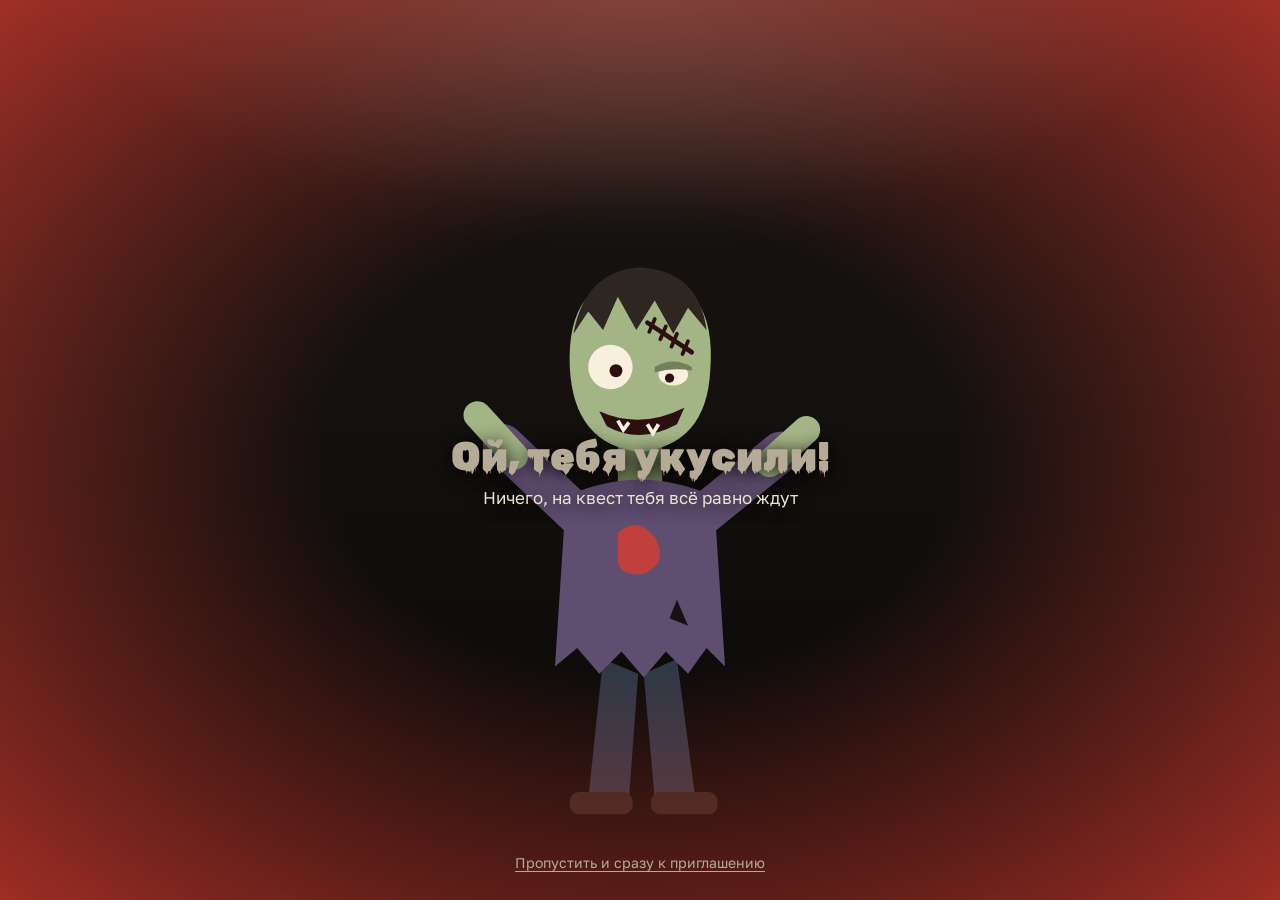
<file: index.html>
<!doctype html>
<html lang="ru">
<head>
<meta charset="utf-8">
<meta name="viewport" content="width=device-width, initial-scale=1, viewport-fit=cover">
<meta name="description" content="Жду тебя на квесте 7 ноября в 19:20">
<meta property="og:title" content="Ходячие мертвецы">
<meta property="og:description" content="Жду тебя на квесте 7 ноября в 19:20. Сначала разберись с зомби">
<meta property="og:type" content="website">
<style>*,*::before,*::after{box-sizing:border-box}body{margin:0}img{max-width:100%}[hidden]{display:none!important}</style>
<title>Ходячие мертвецы, 7 ноября</title>
<meta name="claude:viewport-fit-sides" content="cover">
<link rel="preconnect" href="https://fonts.googleapis.com">
<link rel="preconnect" href="https://fonts.gstatic.com" crossorigin>
<link rel="stylesheet" href="https://fonts.googleapis.com/css2?family=Golos+Text:wght@400;500;700&family=PT+Mono&family=Rubik+Wet+Paint&display=swap">
</head><body>
<style>
/* Layout: one-screen "КПП" scene with a zombie to fight, then a single-column invitation styled like a quest pass with caution tape. Deliberately dark-only. */
:root{
  --night:#14110f;
  --night-2:#1f1a16;
  --bone:#ece4d2;
  --bone-dim:#b5ab97;
  --blood:#cf3a2f;
  --tape:#e6b422;
  --tape-ink:#1a1408;
  --skin:#9bab7f;
  --skin-dark:#6c7b56;
  --shirt:#5b4a6b;
  --pants:#2f3542;
  --hair:#2b241f;
  --mouth:#2a0f0f;
  --line:rgba(236,228,210,.14);
  --f-display:"Rubik Wet Paint","Impact","Arial Black",sans-serif;
  --f-body:"Golos Text",system-ui,-apple-system,"Segoe UI",sans-serif;
  --f-mono:"PT Mono",ui-monospace,"Courier New",monospace;
  color-scheme:dark;
}
html,body{height:100%}
body{background:var(--night);color:var(--bone);font-family:var(--f-body);font-size:17px;line-height:1.55;-webkit-tap-highlight-color:transparent}
body.locked{overflow:hidden}
button{font:inherit;color:inherit}
:focus-visible{outline:2px solid var(--tape);outline-offset:3px}

/* ---------- Сцена с зомби ---------- */
.stage{
  position:fixed;inset:0;z-index:5;
  display:grid;grid-template-rows:auto 1fr auto;
  padding-top:calc(env(safe-area-inset-top,0px) + 20px);
  padding-bottom:calc(env(safe-area-inset-bottom,0px) + 16px);
  padding-left:max(16px,env(safe-area-inset-left,0px));
  padding-right:max(16px,env(safe-area-inset-right,0px));
  background:
    radial-gradient(ellipse 70% 45% at 50% -8%,rgba(236,228,210,.20),transparent 70%),
    linear-gradient(to bottom,transparent 40%,rgba(8,7,6,.85)),
    var(--night);
  overflow:hidden;text-align:center;
}
.stage::before{ /* мигающая лампа */
  content:"";position:absolute;inset:0;pointer-events:none;
  background:radial-gradient(ellipse 60% 40% at 50% 0,rgba(236,228,210,.12),transparent 70%);
  animation:flicker 4.5s steps(1) infinite;
}
.stage::after{ /* укус */
  content:"";position:absolute;inset:0;pointer-events:none;opacity:0;
  background:radial-gradient(ellipse at center,transparent 35%,rgba(207,58,47,.75));
  transition:opacity .4s;
}
.stage.bitten::after{opacity:1}
@keyframes flicker{0%,100%{opacity:1}47%{opacity:.2}48%{opacity:1}50%{opacity:.3}51%{opacity:1}83%{opacity:.5}84%{opacity:1}}

.stage-head{position:relative;z-index:2;display:grid;gap:6px;justify-items:center}
.tag{font-family:var(--f-mono);font-size:12px;letter-spacing:.14em;text-transform:uppercase;color:var(--bone-dim)}
.stage h2{margin:0;font-family:var(--f-display);font-weight:400;font-size:clamp(30px,8vw,46px);line-height:1.05;color:var(--bone);text-wrap:balance}
.stage p{margin:0;color:var(--bone-dim);max-width:30ch}
.hp{display:flex;gap:6px;margin-top:8px}
.hp span{width:22px;height:8px;border-radius:2px;background:var(--blood);transition:background .2s,transform .2s}
.hp span.gone{background:var(--line);transform:scaleY(.6)}

.arena{position:relative;min-height:0}
.walker{
  position:absolute;left:50%;bottom:2%;
  width:min(56vw,280px,40vh);
  transform-origin:50% 100%;
  transform:translateX(-50%) scale(.68);
  filter:brightness(.65);
}
.walker.go{animation:approach 14s linear forwards}
@keyframes approach{
  from{transform:translateX(-50%) scale(.68);filter:brightness(.65)}
  to{transform:translateX(-50%) scale(1.32);filter:brightness(1.05)}
}
.zombie{display:block;width:100%;padding:0;border:0;background:none;cursor:crosshair;touch-action:manipulation}
.zombie svg{display:block;width:100%;height:auto;overflow:visible}
.zb{transform-origin:50% 100%;animation:sway .9s ease-in-out infinite alternate}
@keyframes sway{from{transform:rotate(-4deg)}to{transform:rotate(4deg)}}
.zombie.hit .zb{animation:hit .28s ease-out, sway .9s ease-in-out .28s infinite alternate}
@keyframes hit{0%{transform:translate(0,0) rotate(0)}30%{transform:translate(-8px,6px) rotate(-9deg)}60%{transform:translate(6px,2px) rotate(6deg)}100%{transform:none}}
.zombie.hit .flash{animation:flash .28s ease-out}
.flash{opacity:0}
@keyframes flash{0%{opacity:.75}100%{opacity:0}}
.zombie.down .zb{animation:fall .9s cubic-bezier(.5,0,.8,.4) forwards}
@keyframes fall{to{transform:translateY(12%) rotate(84deg);opacity:.85}}
.zombie.down{cursor:default}

.pow{
  position:fixed;z-index:6;pointer-events:none;
  font-family:var(--f-display);font-size:34px;color:var(--tape);
  text-shadow:2px 2px 0 var(--tape-ink);
  transform:translate(-50%,-50%);
  animation:pow .6s ease-out forwards;
}
@keyframes pow{0%{transform:translate(-50%,-50%) scale(.4) rotate(-12deg);opacity:1}40%{transform:translate(-50%,-80%) scale(1.15) rotate(6deg)}100%{transform:translate(-50%,-140%) scale(1);opacity:0}}

.verdict{
  position:absolute;left:50%;top:44%;z-index:4;width:min(90%,420px);
  transform:translate(-50%,-50%);
  margin:0;font-family:var(--f-display);font-size:clamp(28px,7vw,40px);line-height:1.1;color:var(--bone);
  text-shadow:0 2px 18px #000;text-wrap:balance;
}
.verdict small{display:block;margin-top:10px;font-family:var(--f-body);font-size:17px;color:var(--bone)}

.skip{position:relative;z-index:2;justify-self:center;border:0;background:none;color:var(--bone-dim);font-size:14px;text-decoration:underline;text-underline-offset:3px;padding:10px;cursor:pointer}

/* ---------- Приглашение ---------- */
.invite{
  max-width:640px;margin:0 auto;
  padding-block:calc(env(safe-area-inset-top,0px) + 40px) calc(env(safe-area-inset-bottom,0px) + 56px);
  padding-left:max(16px,env(safe-area-inset-left,0px));
  padding-right:max(16px,env(safe-area-inset-right,0px));
  display:grid;gap:40px;
}
.invite.show{animation:rise .7s ease-out}
@keyframes rise{from{opacity:0;transform:translateY(16px)}to{opacity:1;transform:none}}

.col-left,.col-right{display:grid;gap:40px;min-width:0}
.hero{display:grid;gap:12px}
.hero h1:focus{outline:none}
.hero h1{margin:0;font-family:var(--f-display);font-weight:400;font-size:clamp(48px,14vw,84px);line-height:.95;color:var(--blood);text-wrap:balance}
.hero .lead{margin:0;font-size:21px;font-weight:500}

.pass{
  position:relative;
  display:grid;grid-template-columns:1fr 1fr;gap:0;
  background:var(--night-2);border:1px solid var(--line);border-radius:6px;
}
.pass > div{padding:20px;display:grid;gap:4px;align-content:start;min-width:0}
.pass > div + div{border-left:2px dashed var(--line)}
.pass .big{font-size:26px;font-weight:700;line-height:1.2;font-variant-numeric:tabular-nums}
.pass .sub{color:var(--bone-dim);font-size:15px}
.countdown{display:grid;gap:8px;margin-top:14px}
.cd-label{font-family:var(--f-mono);font-size:12px;letter-spacing:.14em;text-transform:uppercase;color:var(--blood)}
.cd-row{display:flex;flex-wrap:wrap;gap:8px}
.cd-row span{display:grid;justify-items:center;min-width:58px;padding:8px 6px 6px;border:1px solid var(--line);border-radius:4px;background:var(--night);font-family:var(--f-mono);font-size:11px;letter-spacing:.08em;text-transform:uppercase;color:var(--bone-dim)}
.cd-row b{font-family:var(--f-body);font-size:26px;font-weight:700;line-height:1.1;color:var(--bone);font-variant-numeric:tabular-nums;letter-spacing:0}
.cd-done{font-weight:700;font-size:20px;color:var(--tape)}
.pass .actions{display:flex;flex-wrap:wrap;gap:8px;margin-top:10px}
.btn{
  display:inline-flex;align-items:center;gap:6px;
  padding:9px 14px;border-radius:4px;border:1px solid var(--line);
  background:transparent;color:var(--bone);font-size:14px;text-decoration:none;cursor:pointer;
}
.btn:hover{border-color:var(--bone-dim)}
.pass > .pass-foot{grid-column:1 / -1;border-left:0;border-top:2px dashed var(--line);padding:12px 20px;font-family:var(--f-mono);font-size:12px;letter-spacing:.12em;text-transform:uppercase;color:var(--bone-dim);display:flex;justify-content:space-between;gap:12px;flex-wrap:wrap}
@media (max-width:520px){
  .pass{grid-template-columns:1fr}
  .pass > div + div{border-left:0;border-top:2px dashed var(--line)}
}

.tape{
  margin:0 -8px;padding:8px 16px;
  background:repeating-linear-gradient(-45deg,var(--tape) 0 22px,var(--tape-ink) 22px 30px);
  transform:rotate(-1.4deg);
}
.tape-red{background:repeating-linear-gradient(45deg,var(--blood) 0 22px,var(--bone) 22px 30px);transform:rotate(1.2deg)}
.tape-red span{background:var(--blood)!important;color:var(--bone)!important}
.tape span{display:inline-block;background:var(--tape);color:var(--tape-ink);padding:2px 10px;font-family:var(--f-mono);font-weight:700;font-size:15px;letter-spacing:.16em;text-transform:uppercase}

section{display:grid;gap:18px}
section h3{margin:0;font-size:22px;line-height:1.25;text-wrap:balance}
ul.list{margin:0;padding:0;list-style:none;display:grid;gap:12px}
ul.list li{position:relative;padding-left:22px;max-width:62ch}
ul.list li::before{content:"";position:absolute;left:0;top:.68em;width:10px;height:2px;background:var(--blood)}

.contact{display:grid;gap:6px;padding:16px 18px;border-left:3px solid var(--blood);background:var(--night-2)}
.contact b{font-family:var(--f-mono);font-size:12px;font-weight:400;letter-spacing:.14em;text-transform:uppercase;color:var(--blood)}
.contact p{margin:0}

.stop{display:grid;gap:6px;padding:16px 18px;border:1px solid var(--line);border-radius:6px}
.stop b{font-family:var(--f-mono);font-size:12px;font-weight:400;letter-spacing:.14em;text-transform:uppercase;color:var(--tape)}
.stop p{margin:0}

.outro{display:grid;gap:20px}
.notes{display:grid;grid-template-columns:repeat(auto-fit,minmax(220px,1fr));gap:12px}
.note{display:grid;gap:6px;align-content:start;padding:18px 20px;background:var(--night-2);border-top:3px solid var(--bone-dim);border-radius:0 0 6px 6px}
.note b{font-family:var(--f-mono);font-size:12px;font-weight:400;letter-spacing:.14em;text-transform:uppercase;color:var(--bone-dim)}
.note p{margin:0}
.note-car{border-top-color:var(--tape)}.note-car b{color:var(--tape)}
.note-after{border-top-color:var(--skin)}.note-after b{color:var(--skin)}
.note-plans{border-top-color:var(--blood)}.note-plans b{color:var(--blood)}

/* Подглядывающий зомби */
.peek{
  position:fixed;z-index:4;top:40%;
  width:clamp(72px,9vw,130px);padding:0;border:0;background:none;cursor:pointer;
  transform-origin:50% 50%;
  transition:transform .7s cubic-bezier(.3,1.3,.5,1);
  touch-action:manipulation;
}
.peek-r{right:0;transform:translateX(115%) rotate(-22deg)}
.peek-l{left:0;transform:translateX(-115%) rotate(22deg)}
.peek-l svg{transform:scaleX(-1)}
.peek-r.out{transform:translateX(22%) rotate(-22deg)}
.peek-l.out{transform:translateX(-22%) rotate(22deg)}
.peek.shoo{transition-duration:.18s;transition-timing-function:ease-in}
.peek svg{display:block;width:100%;height:auto}
.peek .eyes{animation:look 2.4s ease-in-out infinite}
@keyframes look{0%,40%{transform:none}50%,90%{transform:translateX(-3px)}}
.outro p{margin:0;max-width:62ch}
.sign{font-family:var(--f-display);font-size:34px;color:var(--bone);margin-top:6px;display:flex;align-items:center;gap:10px}
.heart{width:40px;height:40px;transform-origin:50% 60%;animation:beat 1.3s ease-in-out infinite}
@keyframes beat{0%,100%{transform:scale(1) rotate(-8deg)}12%{transform:scale(1.18) rotate(-8deg)}24%{transform:scale(1) rotate(-8deg)}36%{transform:scale(1.12) rotate(-8deg)}}
.again{justify-self:start}
.counter{justify-self:start;padding:6px 12px;border:1px dashed var(--line);border-radius:4px;font-family:var(--f-mono);font-size:12px;letter-spacing:.12em;text-transform:uppercase;color:var(--bone-dim)}
.counter b{color:var(--tape);font-weight:400;font-variant-numeric:tabular-nums}

/* Компьютер: та же раскладка, только шире и крупнее */
@media (min-width:800px){
  body{font-size:19px;background:radial-gradient(ellipse 70% 40% at 50% -10%,rgba(236,228,210,.08),transparent 70%) fixed,var(--night)}
  .invite{max-width:1100px;gap:56px;padding-block:72px 88px}
  .col-left,.col-right{gap:56px}
  .hero h1{font-size:clamp(84px,10vw,150px)}
  .hero .lead{font-size:26px}
  .pass > div{padding:28px 32px}
  .pass .big{font-size:30px}
  .pass .sub{font-size:17px}
  .pass > .pass-foot{padding:14px 32px}
  ul.list{gap:16px}
  ul.list li,.outro p{max-width:none}
  .tape{margin:0 -16px}
  .tape span{font-size:17px}
  .contact,.stop{padding:20px 24px}
  .btn{font-size:15px;padding:10px 16px}
}

@media (prefers-reduced-motion:reduce){
  .stage::before,.zb,.zombie.hit .zb,.heart{animation:none}
  .walker.go{animation-duration:30s}
  .invite.show{animation:none}
}
</style>

<div class="stage" id="stage">
  <div class="stage-head">
    <div class="tag">КПП · 7 ноября · 19:20</div>
    <h2 id="stageTitle">Сначала разберись с ним</h2>
    <p id="stageHint">Тапай по зомби, пока он до тебя не дошёл</p>
    <div class="hp" id="hp" aria-label="Осталось ударов: 5">
      <span></span><span></span><span></span><span></span><span></span>
    </div>
  </div>

  <div class="arena">
    <p class="verdict" id="verdict" hidden></p>
    <div class="walker" id="walker">
      <button class="zombie" id="zombie" type="button" aria-label="Ударить зомби">
        <svg viewBox="0 0 200 320" aria-hidden="true">
          <g class="zb">
            <!-- ноги -->
            <path d="M80 228 L72 304 L94 304 L99 236Z" fill="var(--pants)"/>
            <path d="M120 228 L130 304 L108 304 L102 236Z" fill="var(--pants)"/>
            <rect x="62" y="300" width="34" height="12" rx="5" fill="var(--hair)"/>
            <rect x="106" y="300" width="36" height="12" rx="5" fill="var(--hair)"/>
            <!-- руки вперёд -->
            <path d="M66 150 L26 112" stroke="var(--shirt)" stroke-width="22" stroke-linecap="round"/>
            <path d="M32 118 L12 96" stroke="var(--skin)" stroke-width="15" stroke-linecap="round"/>
            <path d="M134 150 L176 116" stroke="var(--shirt)" stroke-width="22" stroke-linecap="round"/>
            <path d="M170 122 L190 104" stroke="var(--skin)" stroke-width="15" stroke-linecap="round"/>
            <!-- шея -->
            <rect x="88" y="106" width="24" height="30" fill="var(--skin-dark)"/>
            <!-- рубашка с рваным низом -->
            <path d="M60 140 Q100 122 140 140 L146 232 L136 222 L126 236 L114 224 L102 238 L90 224 L78 236 L66 222 L54 232Z" fill="var(--shirt)"/>
            <path d="M88 160 Q98 150 108 162 Q116 176 102 182 Q86 184 88 170Z" fill="var(--blood)" opacity=".8"/>
            <path d="M120 196 l6 14 l-10 -4Z" fill="var(--night)"/>
            <!-- голова -->
            <path d="M62 70 Q60 22 100 20 Q142 22 138 72 Q136 112 100 116 Q64 112 62 70Z" fill="var(--skin)"/>
            <path d="M64 52 Q70 18 100 16 Q132 18 136 50 L126 38 L118 52 L108 34 L98 50 L88 32 L80 50 L72 40Z" fill="var(--hair)"/>
            <!-- шов на лбу -->
            <path d="M104 46 L128 62" stroke="var(--mouth)" stroke-width="2.5" stroke-linecap="round"/>
            <path d="M108 44 l-3 7 M114 48 l-3 7 M120 52 l-3 7 M126 56 l-3 7" stroke="var(--mouth)" stroke-width="2" stroke-linecap="round"/>
            <!-- глаза -->
            <circle cx="84" cy="70" r="12" fill="var(--bone)"/>
            <circle cx="87" cy="72" r="3.5" fill="var(--mouth)"/>
            <ellipse cx="118" cy="74" rx="8" ry="6" fill="var(--bone)"/>
            <circle cx="116" cy="76" r="2.5" fill="var(--mouth)"/>
            <path d="M108 70 Q118 64 128 70 L128 72 Q118 70 108 73Z" fill="var(--skin-dark)"/>
            <!-- рот -->
            <path d="M78 94 Q100 104 124 92 L120 101 Q100 112 82 102Z" fill="var(--mouth)"/>
            <path d="M88 99 l3 5 l3 -4 M104 101 l3 5 l3 -5" stroke="var(--bone)" stroke-width="2" fill="none"/>
            <!-- вспышка при ударе -->
            <path class="flash" d="M62 70 Q60 22 100 20 Q142 22 138 72 Q136 112 100 116 Q64 112 62 70Z M60 140 Q100 122 140 140 L146 232 L54 232Z" fill="#ffffff"/>
          </g>
        </svg>
      </button>
    </div>
  </div>

  <button class="skip" id="skip" type="button">Пропустить и сразу к приглашению</button>
</div>

<main class="invite" id="invite" hidden>
 <div class="col-left">
  <header class="hero">
    <h1 id="inviteTitle">Ходячие мертвецы</h1>
    <p class="lead">Привет! Жду тебя на квесте.</p>
  </header>

  <div class="pass">
    <div>
      <div class="tag">Когда</div>
      <div class="big">7 ноября, суббота</div>
      <div class="sub">Начало в 19:20</div>
      <div class="countdown" id="countdown" aria-live="off">
        <div class="cd-label">До встречи с мертвецами</div>
        <div class="cd-row" id="cdRow">
          <span><b id="cdD">0</b>дн</span><span><b id="cdH">00</b>ч</span><span><b id="cdM">00</b>мин</span><span><b id="cdS">00</b>сек</span>
        </div>
        <div class="cd-done" id="cdDone" hidden></div>
      </div>
    </div>
    <div>
      <div class="tag">Где</div>
      <div class="big" id="addr">Московский пр-т, 93Б</div>
      <div class="sub">м. Московские ворота</div>
      <div class="actions">
        <a class="btn" href="https://yandex.ru/maps/?text=%D0%A1%D0%B0%D0%BD%D0%BA%D1%82-%D0%9F%D0%B5%D1%82%D0%B5%D1%80%D0%B1%D1%83%D1%80%D0%B3%2C%20%D0%9C%D0%BE%D1%81%D0%BA%D0%BE%D0%B2%D1%81%D0%BA%D0%B8%D0%B9%20%D0%BF%D1%80%D0%BE%D1%81%D0%BF%D0%B5%D0%BA%D1%82%2C%2093%D0%91" target="_blank" rel="noopener">Открыть на карте</a>
        <button class="btn" id="copy" type="button">Скопировать адрес</button>
      </div>
    </div>
    <div class="pass-foot"><span>Режим 18+ · с контактом</span><span>Вход через КПП</span></div>
  </div>
 </div>
 <div class="col-right">

  <section>
    <div class="tape"><span>Что важно знать</span></div>
    <ul class="list">
      <li>Приезжай за 5–8 минут до начала, не раньше: там негде ждать.</li>
      <li>Но и не опаздывай! Потом не пустят.</li>
      <li>Возьми оригинал документа: паспорт, загран, водительское или подтверждённый аккаунт на Госуслугах.</li>
      <li>Одежда удобная, без юбок и платьев. Обувь без каблуков и высокой подошвы.</li>
      <li>До квеста трезвые(( иначе не пустят.</li>
      <li>Снимать внутри нельзя, но после будет видео нашего прохождения.</li>
    </ul>
  </section>

  <section>
    <div class="tape tape-red"><span>Правила внутри</span></div>
    <div class="contact">
      <b>Версия с актёрами</b>
      <p>Актёры могут схватить, тронуть, приподнять, но без боли. Правила ещё раз объяснят на месте, вот главное:</p>
    </div>
    <ul class="list">
      <li>Двигаемся только когда горит свет. Если свет загорелся там, где стоит актёр, туда не идём, смотрим со стороны.</li>
      <li>Актёры могут трогать нас, а мы их нет. Руками и ногами не размахиваем.</li>
      <li>Не бегаем. В лазах и на препятствиях идём по одному.</li>
      <li>Предметы из игры оставляем на месте, если не сказали иначе.</li>
      <li>Двери не держим и не открываем с ноги, проходы не загораживаем, вещи не разбрасываем.</li>
      <li>Розетки, провода, батареи, камеры и другие неигровые вещи не трогаем.</li>
    </ul>
    <div class="stop">
      <b>Если стало слишком</b>
      <p>Если станет плохо или очень страшно, из игры можно выйти: поднять над головой крест и показать его в камеру.</p>
    </div>
  </section>

  <section class="outro">
    <div class="notes">
      <div class="note note-car">
        <b>На машине?</b>
        <p>Дай знать, я скину про парковку.</p>
      </div>
      <div class="note note-after">
        <b>После квеста</b>
        <p>По настроению можно пойти куда-нибудь посидеть.</p>
      </div>
      <div class="note note-plans">
        <b>Планы поменялись?</b>
        <p>Предупреди заранее.</p>
      </div>
    </div>
    <div class="sign">Полина <svg class="heart" viewBox="0 0 40 40" aria-hidden="true"><path d="M20 35 C6 25 2 17 4 11 C6 4 15 3 20 10 C25 3 34 4 36 11 C38 17 34 25 20 35Z" fill="var(--blood)"/><path d="M14 12 L26 26" stroke="var(--night)" stroke-width="2" stroke-linecap="round"/><path d="M15 17 l4 -4 M18 20 l4 -4 M21 23 l4 -4" stroke="var(--night)" stroke-width="1.6" stroke-linecap="round"/><path d="M24 31 q1 4 0 6" stroke="var(--blood)" stroke-width="2.4" stroke-linecap="round" fill="none"/></svg></div>
    <button class="btn again" id="again" type="button">Встретить зомби ещё раз</button>
  </section>

  <button class="peek peek-r" id="peek" type="button" aria-label="Прогнать зомби" tabindex="-1">
    <svg viewBox="56 12 92 112" aria-hidden="true">
      <path d="M62 70 Q60 22 100 20 Q142 22 138 72 Q136 112 100 116 Q64 112 62 70Z" fill="var(--skin)"/>
      <path d="M64 52 Q70 18 100 16 Q132 18 136 50 L126 38 L118 52 L108 34 L98 50 L88 32 L80 50 L72 40Z" fill="var(--hair)"/>
      <path d="M104 46 L128 62" stroke="var(--mouth)" stroke-width="2.5" stroke-linecap="round"/>
      <path d="M108 44 l-3 7 M114 48 l-3 7 M120 52 l-3 7 M126 56 l-3 7" stroke="var(--mouth)" stroke-width="2" stroke-linecap="round"/>
      <g class="eyes">
        <circle cx="84" cy="70" r="12" fill="var(--bone)"/>
        <circle cx="81" cy="72" r="3.5" fill="var(--mouth)"/>
        <ellipse cx="118" cy="74" rx="8" ry="6" fill="var(--bone)"/>
        <circle cx="115" cy="76" r="2.5" fill="var(--mouth)"/>
      </g>
      <path d="M108 70 Q118 64 128 70 L128 72 Q118 70 108 73Z" fill="var(--skin-dark)"/>
      <path d="M78 94 Q100 104 124 92 L120 101 Q100 112 82 102Z" fill="var(--mouth)"/>
      <path d="M88 99 l3 5 l3 -4 M104 101 l3 5 l3 -5" stroke="var(--bone)" stroke-width="2" fill="none"/>
    </svg>
  </button>

  <div class="counter" id="counter" hidden>Сайт открыли <b id="count">0</b> <span id="countWord">раз</span></div>
 </div>
</main>

<script>
(function(){
  var stage=document.getElementById('stage');
  var walker=document.getElementById('walker');
  var zombie=document.getElementById('zombie');
  var hpBox=document.getElementById('hp');
  var hpEls=hpBox.querySelectorAll('span');
  var verdict=document.getElementById('verdict');
  var invite=document.getElementById('invite');
  var head=document.querySelector('.stage-head');
  var MAX=5, hp=MAX, over=false, startTimer=null;
  var words=['БАМ!','ХРЯСЬ!','ПАФ!','ТЫЩ!','БУМ!'];

  function setHp(){
    hpEls.forEach(function(el,i){ el.classList.toggle('gone', i>=hp); });
    hpBox.setAttribute('aria-label','Осталось ударов: '+hp);
  }

  function pow(x,y){
    var s=document.createElement('span');
    s.className='pow';
    s.textContent=words[(MAX-hp-1+words.length)%words.length];
    s.style.left=x+'px'; s.style.top=y+'px';
    s.addEventListener('animationend',function(){ s.remove(); });
    document.body.appendChild(s);
  }

  zombie.addEventListener('click',function(e){
    if(over) return;
    hp--; setHp();
    zombie.classList.remove('hit'); void zombie.offsetWidth; zombie.classList.add('hit');
    var x=e.clientX, y=e.clientY;
    if(!x && !y){ var r=zombie.getBoundingClientRect(); x=r.left+r.width/2; y=r.top+r.height/3; }
    pow(x,y);
    if(hp<=0) win();
  });

  walker.addEventListener('animationend',function(e){
    if(e.target!==walker || e.animationName!=='approach') return;
    if(over) return;
    over=true;
    stage.classList.add('bitten');
    head.style.visibility='hidden';
    verdict.innerHTML='Ой, тебя укусили!<small>Ничего, на квест тебя всё равно ждут</small>';
    verdict.hidden=false;
    setTimeout(reveal,2300);
  });

  function win(){
    over=true;
    walker.style.animationPlayState='paused';
    zombie.classList.add('down');
    head.style.visibility='hidden';
    verdict.innerHTML='Готово!<small>Путь свободен, можно заходить</small>';
    verdict.hidden=false;
    setTimeout(reveal,1600);
  }

  function reveal(){
    clearTimeout(startTimer);
    stage.hidden=true;
    document.body.classList.remove('locked');
    invite.hidden=false;
    invite.classList.remove('show'); void invite.offsetWidth; invite.classList.add('show');
    window.scrollTo(0,0);
  }

  function start(){
    hp=MAX; over=false; setHp();
    stage.classList.remove('bitten');
    zombie.classList.remove('hit','down');
    head.style.visibility='';
    verdict.hidden=true;
    walker.classList.remove('go');
    walker.style.animationPlayState='';
    void walker.offsetWidth;
    invite.hidden=true;
    stage.hidden=false;
    document.body.classList.add('locked');
    clearTimeout(startTimer);
    startTimer=setTimeout(function(){ walker.classList.add('go'); },900);
  }

  document.getElementById('skip').addEventListener('click',function(){ over=true; reveal(); });
  document.getElementById('again').addEventListener('click',start);

  document.getElementById('copy').addEventListener('click',function(){
    var btn=this, text='Санкт-Петербург, Московский проспект, 93Б (м. Московские ворота)';
    function done(){ btn.textContent='Скопировано'; setTimeout(function(){ btn.textContent='Скопировать адрес'; },1800); }
    function fallback(){
      var r=document.createRange(); r.selectNodeContents(document.getElementById('addr'));
      var s=window.getSelection(); s.removeAllRanges(); s.addRange(r);
      btn.textContent='Выделила, скопируй';
    }
    try{
      if(navigator.clipboard && navigator.clipboard.writeText){
        navigator.clipboard.writeText(text).then(done,fallback);
      } else fallback();
    }catch(e){ fallback(); }
  });

  (function(){
    function word(n){ var a=n%10, b=n%100; return (a>=2&&a<=4&&(b<12||b>14))?'раза':'раз'; }
    try{
      var ctrl=('AbortController' in window)?new AbortController():null;
      var t=setTimeout(function(){ if(ctrl) ctrl.abort(); },6000);
      fetch('https://abacus.jasoncameron.dev/hit/yushkay-design-kvest/visits',ctrl?{signal:ctrl.signal}:{})
        .then(function(r){ return r.ok?r.json():null; })
        .then(function(d){
          clearTimeout(t);
          if(!d || typeof d.value!=='number') return;
          document.getElementById('count').textContent=d.value;
          document.getElementById('countWord').textContent=word(d.value);
          document.getElementById('counter').hidden=false;
        })
        .catch(function(){});
    }catch(e){}
  })();

  /* обратный отсчёт до 7 ноября 19:20 по Петербургу */
  (function(){
    var target=Date.parse('2026-11-07T19:20:00+03:00');
    var row=document.getElementById('cdRow'), doneEl=document.getElementById('cdDone');
    var D=document.getElementById('cdD'),H=document.getElementById('cdH'),M=document.getElementById('cdM'),S=document.getElementById('cdS');
    function p(n){ return (n<10?'0':'')+n; }
    function tick(){
      var left=target-Date.now();
      if(left<=0){
        row.hidden=true; doneEl.hidden=false;
        doneEl.textContent = left > -3*3600*1000 ? 'Квест уже идёт!' : 'Квест прошёл. Спасибо, что были со мной';
        return;
      }
      var s=Math.floor(left/1000);
      D.textContent=Math.floor(s/86400);
      H.textContent=p(Math.floor(s%86400/3600));
      M.textContent=p(Math.floor(s%3600/60));
      S.textContent=p(s%60);
    }
    tick(); setInterval(tick,1000);
  })();

  /* зомби выглядывает из-за края, пока читаешь приглашение */
  (function(){
    var pr=document.getElementById('peek'); if(!pr) return;
    var reduce=window.matchMedia && matchMedia('(prefers-reduced-motion: reduce)').matches;
    if(reduce){ pr.hidden=true; return; }
    /* два отдельных зомби: один живёт справа, другой слева, оба прямо в body */
    var pl=pr.cloneNode(true); pl.id='peekL'; pl.className='peek peek-l';
    document.body.appendChild(pr); document.body.appendChild(pl);
    var tOut=null, tNext=null, side=0, cur=null;
    function hide(fast){
      clearTimeout(tOut);
      if(!cur) return;
      cur.classList.toggle('shoo',!!fast);
      cur.classList.remove('out');
    }
    function show(){
      if(invite.hidden || document.hidden){ plan(4000); return; }
      side++;
      cur = side%2 ? pr : pl;
      cur.classList.remove('shoo');
      cur.style.top=(22+Math.random()*50)+'%';
      void cur.offsetWidth;
      cur.classList.add('out');
      tOut=setTimeout(function(){ hide(false); plan(3500+Math.random()*3500); },3000);
    }
    function plan(ms){ clearTimeout(tNext); tNext=setTimeout(show,ms); }
    [pr,pl].forEach(function(el){
      el.addEventListener('click',function(e){
        if(!el.classList.contains('out')) return;
        var r=el.getBoundingClientRect();
        var s=document.createElement('span'); s.className='pow'; s.textContent='ОЙ!';
        s.style.left=(e.clientX||r.left+r.width/2)+'px'; s.style.top=(e.clientY||r.top)+'px';
        s.addEventListener('animationend',function(){ s.remove(); });
        document.body.appendChild(s);
        hide(true); plan(6000+Math.random()*4000);
      });
    });
    plan(2500);
  })();

  if(location.hash==='#invite'){ over=true; reveal(); }
  else start();
})();
</script>
</body></html>
</file>
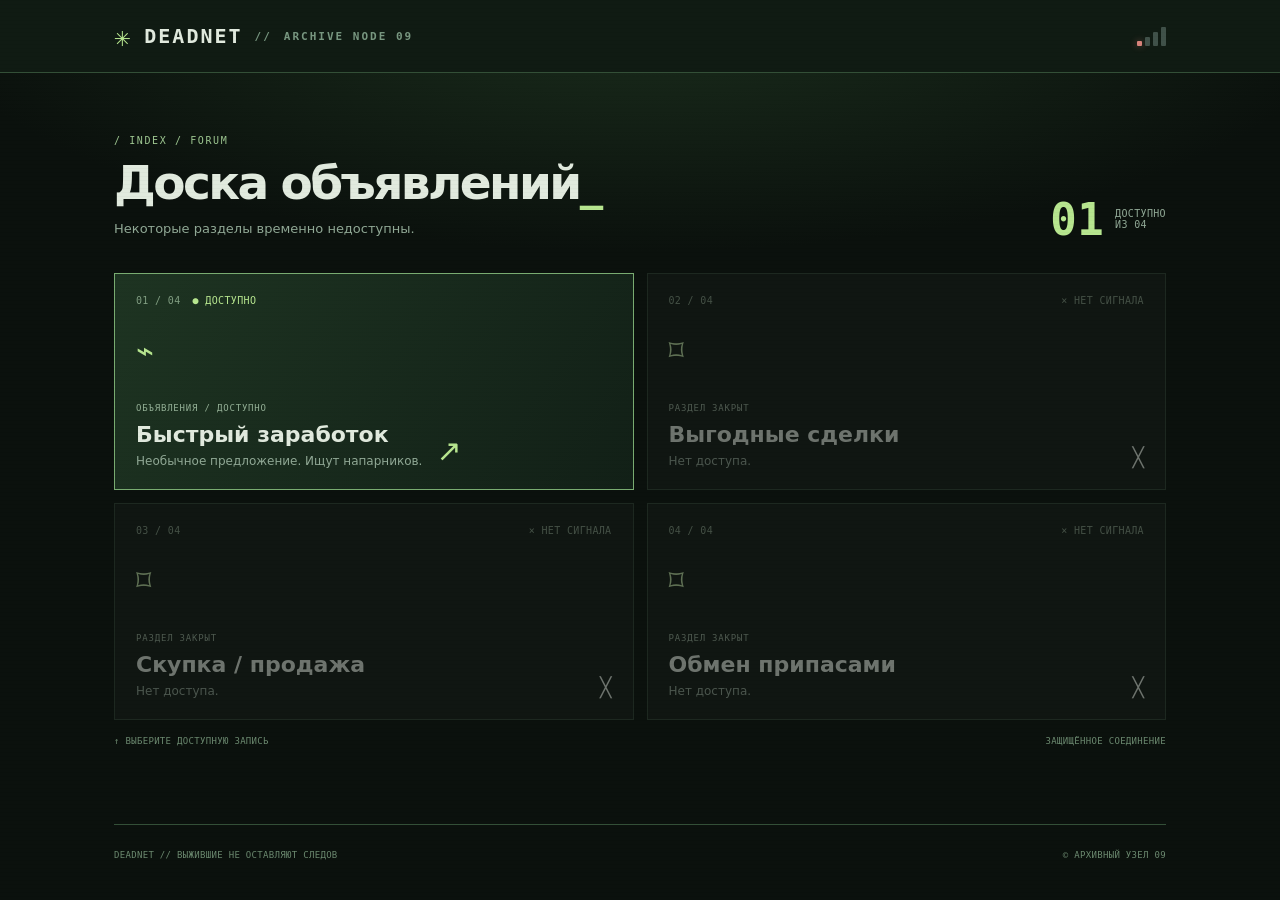
<file: deadnet/index.html>
<!doctype html>
<html lang="ru">
<head>
  <meta charset="utf-8">
  <meta name="viewport" content="width=device-width, initial-scale=1, viewport-fit=cover">
  <meta name="theme-color" content="#080d0b">
  <meta name="description" content="DEADNET — подпольный форум.">
  <meta property="og:title" content="DEADNET // Доска объявлений">
  <meta property="og:description" content="Закрытая доска объявлений.">
  <title>DEADNET // Доска объявлений</title>
  <link rel="stylesheet" href="./style.css">
  <script defer src="./app.js"></script>
</head>
<body>
  <div class="scanlines" aria-hidden="true"></div>
  <div class="grain" aria-hidden="true"></div>
  <header class="site-bar">
    <div class="site-bar-inner">
      <div class="brand"><span class="brand-symbol" aria-hidden="true">✳</span><span>DEADNET</span><span class="brand-slash">//</span><span class="brand-muted">ARCHIVE NODE 09</span></div>
      <div class="network-state"><span class="bars" role="img" aria-label="Очень слабый сигнал"><i></i><i></i><i></i><i></i></span></div>
    </div>
  </header>

  <main id="board" class="screen page-shell">
    <section class="forum" aria-labelledby="forum-title">
      <div class="section-top">
        <div><div class="eyebrow subdued">/ INDEX / FORUM</div><h2 id="forum-title">Доска объявлений<span class="heading-prompt">_</span></h2><p>Некоторые разделы временно недоступны.</p></div>
        <div class="section-counter"><b>01</b><span>ДОСТУПНО<br>ИЗ 04</span></div>
      </div>
      <div class="forum-grid">
        <button id="open-thread" class="forum-card unlocked" type="button" aria-label="Открыть раздел Быстрый заработок">
          <div class="card-corner">01 / 04 <span class="card-signal">● ДОСТУПНО</span></div>
          <div class="card-icon" aria-hidden="true">⌁</div>
          <div class="card-bottom"><div><span class="card-category">ОБЪЯВЛЕНИЯ / ДОСТУПНО</span><h3>Быстрый заработок</h3><p>Необычное предложение. Ищут напарников.</p></div><span class="card-arrow" aria-hidden="true">↗</span></div>
        </button>
        <div class="forum-card locked" aria-disabled="true"><div class="card-corner">02 / 04 <span>× НЕТ СИГНАЛА</span></div><div class="card-icon" aria-hidden="true">⌑</div><div class="card-bottom"><div><span class="card-category">РАЗДЕЛ ЗАКРЫТ</span><h3>Выгодные сделки</h3><p>Нет доступа.</p></div><span class="card-lock" aria-hidden="true">╳</span></div></div>
        <div class="forum-card locked" aria-disabled="true"><div class="card-corner">03 / 04 <span>× НЕТ СИГНАЛА</span></div><div class="card-icon" aria-hidden="true">⌑</div><div class="card-bottom"><div><span class="card-category">РАЗДЕЛ ЗАКРЫТ</span><h3>Скупка / продажа</h3><p>Нет доступа.</p></div><span class="card-lock" aria-hidden="true">╳</span></div></div>
        <div class="forum-card locked" aria-disabled="true"><div class="card-corner">04 / 04 <span>× НЕТ СИГНАЛА</span></div><div class="card-icon" aria-hidden="true">⌑</div><div class="card-bottom"><div><span class="card-category">РАЗДЕЛ ЗАКРЫТ</span><h3>Обмен припасами</h3><p>Нет доступа.</p></div><span class="card-lock" aria-hidden="true">╳</span></div></div>
      </div>
      <div class="forum-foot"><span>↑ ВЫБЕРИТЕ ДОСТУПНУЮ ЗАПИСЬ</span><span>ЗАЩИЩЁННОЕ СОЕДИНЕНИЕ</span></div>
    </section>
    <footer class="page-footer">DEADNET // ВЫЖИВШИЕ НЕ ОСТАВЛЯЮТ СЛЕДОВ <span>© АРХИВНЫЙ УЗЕЛ 09</span></footer>
  </main>

  <main id="thread" class="screen page-shell thread-page" hidden>
    <nav class="thread-nav"><button id="back-board" type="button" class="back-button">← ВЕРНУТЬСЯ К РАЗДЕЛАМ</button><span class="thread-nav-id">/ FILE: 488-179</span></nav>
    <section class="thread-hero">
      <div class="eyebrow"><span class="tiny-led"></span> ЛИЧНЫЕ СООБЩЕНИЯ</div>
      <div class="thread-title-row"><div><h1>Быстрый заработок<span class="heading-prompt">_</span></h1><p>Личное сообщение от неизвестного пользователя.</p></div></div>
    </section>
    <section class="chat-shell" aria-label="Личная переписка">
      <div class="chat-header"><div class="avatar" aria-hidden="true">48<span>8</span></div><div class="chat-contact"><b>ПОЛЬЗОВАТЕЛЬ 488-179</b><span>НЕИЗВЕСТНЫЙ ОТПРАВИТЕЛЬ</span></div><span class="chat-offline"><span class="bars" role="img" aria-label="Очень слабый сигнал"><i></i><i></i><i></i><i></i></span></span></div>
      <div class="chat-history" id="chat-history" aria-live="polite">
        
        <article class="bubble incoming" aria-label="Сообщение пользователя 488-179"><div class="bubble-caption"><span class="sender-marker">●</span> 488-179 <span class="meta-right">ОТПРАВЛЕНО</span></div><div class="bubble-text">Местный полицейский участок опустел. Все копы уехали в соседний штат
решать проблему с зараженными новым вирусом, о котором говорят в
новостях.
Идеальный шанс пробраться на территорию, попасть в комнату, где они
хранят кучу денег, и вынести их, пока они еще имеют ценность.
Ищу надежных напарников, которые помогут мне ограбить участок.
Вылазка с разведкой уже была проведена, поэтому я могу гарантировать,
что все пройдет гладко и что там есть, чем поживиться.
Если заинтересовало, напиши мне кодовую фразу "Люблю домашних
животных".</div></article>
        <div id="outgoing-block" class="outgoing-wrap" hidden><article class="bubble outgoing"><div class="bubble-caption">ВАШ ОТВЕТ <span class="meta-right">ОТПРАВЛЕНО</span></div><div class="bubble-text">Люблю домашних животных</div></article></div>
        <div id="typing-block" class="typing-block" hidden><span class="sender-small">488-179 ПЕЧАТАЕТ</span><div class="typing-dots" aria-label="488-179 печатает"><i></i><i></i><i></i></div></div>
        <div id="reply-block" class="reply-block" hidden>
          <div class="day-separator"><span>НОВОЕ СООБЩЕНИЕ</span></div>
          <article class="bubble incoming" aria-label="Второе сообщение пользователя 488-179"><div class="bubble-caption"><span class="sender-marker">●</span> 488-179 <span class="meta-right">ОТПРАВЛЕНО</span></div><div class="bubble-text">Мне приглянулась твоя кандидатура. Выбирай надежных напарников.
Буду ждать вас на проходной. Заходить на территорию СТРОГО ЗАПРЕЩЕНО!
Поэтому дождись меня, есть план.
Чтобы мне было проще узнать вас, на вопрос "Вы любители домашних
животных?" ответьте "Да". А также уточните, какое именно КОНТАКТНОЕ
животное вы предпочитаете (хомячок, кот, собака).
Как будете на месте, напиши мне, и я вас встречу!</div></article>
        </div>
      </div>
      <div id="compose-zone" class="interaction-zone">
        <div id="phrase-choice"><button id="choose-phrase" class="primary-button" type="button">Люблю домашних животных <span>↗</span></button></div>
        <div id="compose-form" class="compose-form" hidden><div class="compose-input"><span id="typed-phrase"></span><span id="typing-caret" class="typing-caret" aria-hidden="true">▋</span></div><button id="send-phrase" class="send-button" type="button" disabled>ОТПРАВИТЬ ↗</button></div>
      </div>
      <div class="chat-bottom"><span>PRIVATE MESSAGES // 488-179</span><button id="restart" type="button" class="restart-button">↻ НАЧАТЬ ЗАНОВО</button></div>
    </section>
    <footer class="page-footer">DEADNET // PRIVATE MESSAGES <span>ЗАЩИЩЁННОЕ СОЕДИНЕНИЕ</span></footer>
  </main>
</body>
</html>
</file>
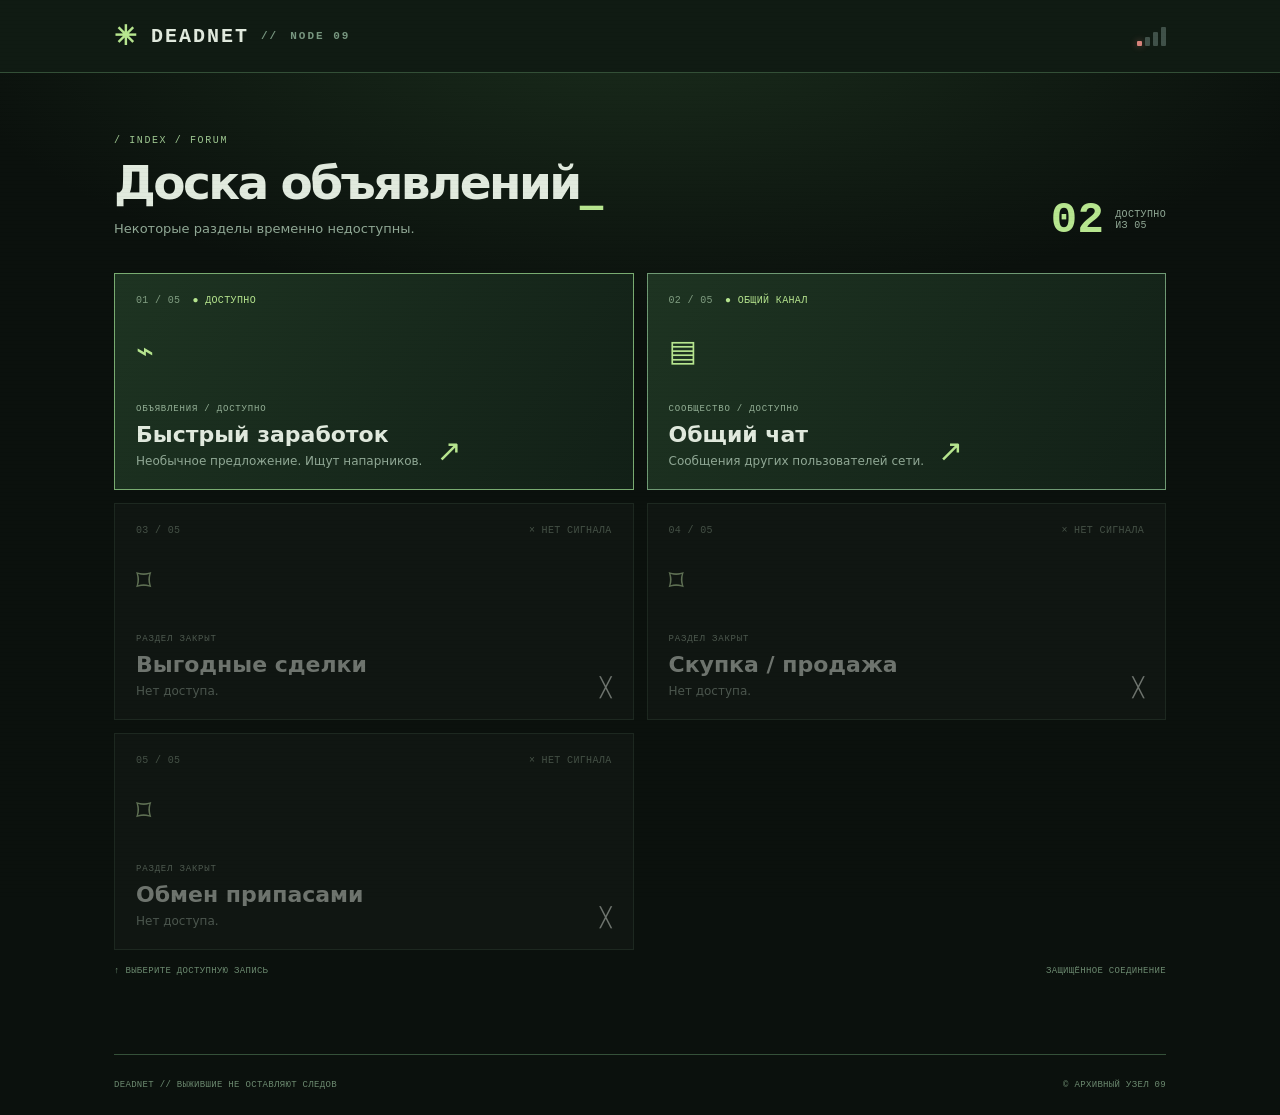
<file: forum/index.html>
<!doctype html>
<html lang="ru">
<head>
  <meta charset="utf-8">
  <meta name="viewport" content="width=device-width, initial-scale=1, viewport-fit=cover">
  <meta name="theme-color" content="#080d0b">
  <meta name="description" content="DEADNET — подпольный форум.">
  <meta property="og:title" content="DEADNET // Доска объявлений">
  <meta property="og:description" content="Закрытая доска объявлений.">
  <title>DEADNET // Доска объявлений</title>
  <style>
:root{--bg:#0b110d;--panel:#152219;--line:#355139;--green:#b7e68f;--text:#e1eade;--muted:#91a996;--red:#d8837b;font-family:system-ui,Arial,sans-serif;color:var(--text);background:var(--bg)}*{box-sizing:border-box}html{scroll-behavior:smooth}body{margin:0;background:radial-gradient(ellipse 70% 35% at 50% 0%,#1b2e1d,transparent 80%),var(--bg);min-height:100vh}button{font:inherit;cursor:pointer}button:focus-visible{outline:2px solid var(--green);outline-offset:3px}[hidden]{display:none!important}.scanlines{position:fixed;inset:0;pointer-events:none;z-index:8;opacity:.2;background:repeating-linear-gradient(0deg,transparent 0 3px,#0003 4px)}.grain{display:none}.site-bar{border-bottom:1px solid var(--line);background:#101b13}.site-bar-inner,.page-shell{max-width:1100px;margin:auto;padding-left:24px;padding-right:24px}.site-bar-inner{height:72px;display:flex;justify-content:space-between;align-items:center;gap:12px}.brand{font:800 20px Consolas,monospace;display:flex;align-items:center;gap:12px;letter-spacing:.1em}.brand-symbol{color:var(--green);font-size:27px}.brand-slash,.brand-muted{color:#789780;font-size:11px}.bars{display:inline-flex;align-items:flex-end;gap:3px;height:19px;vertical-align:middle}.bars i{display:block;width:5px;border-radius:1px;background:#405149}.bars i:nth-child(1){height:5px;background:var(--red);box-shadow:0 0 7px #dd807777}.bars i:nth-child(2){height:9px}.bars i:nth-child(3){height:14px}.bars i:nth-child(4){height:19px}
.forum{padding:62px 0 38px}.eyebrow,.section-counter,.card-corner,.card-category,.forum-foot,.page-footer,.thread-nav,.chat-header,.bubble-caption,.day-separator,.chat-bottom{font-family:Consolas,monospace;letter-spacing:.035em}.eyebrow{color:#9ec791;font-size:10px;letter-spacing:.16em}.section-top{display:flex;justify-content:space-between;align-items:end;gap:15px;margin-bottom:28px}.section-top h2,.thread-hero h1{font-size:clamp(30px,4vw,47px);margin:9px 0;letter-spacing:-.055em}.section-top p,.thread-hero p{color:var(--muted);font-size:13px;line-height:1.6;margin:5px 0}.heading-prompt{color:var(--green)}.section-counter{display:flex;gap:11px;align-items:center;color:var(--muted);font-size:10px}.section-counter b{font-size:44px;color:var(--green)}.forum-grid{display:grid;grid-template-columns:1fr 1fr;gap:13px}.forum-card{min-height:217px;padding:21px;background:#131d16;border:1px solid #2d4533;color:var(--text);display:flex;flex-direction:column;justify-content:space-between;text-align:left}.forum-card.unlocked{background:linear-gradient(125deg,#1e3422,#122017);border-color:#79ac71;transition:background .2s,transform .2s,border .2s}.forum-card.unlocked:hover{background:#29432c;transform:translateY(-2px);border-color:var(--green)}.forum-card.locked{opacity:.46;filter:grayscale(.35)}.card-corner{display:flex;justify-content:space-between;gap:12px;font-size:10px;color:#819e82}.card-signal{color:var(--green)}.card-icon{font-size:30px;color:var(--green);margin:14px 0}.card-bottom{display:flex;align-items:end;justify-content:space-between;gap:14px}.card-category{font-size:9px;color:#95b197;letter-spacing:.09em}.forum-card h3{font-size:22px;margin:7px 0}.forum-card p{color:var(--muted);font-size:12px;margin:0}.card-arrow{font-size:30px;color:var(--green)}.card-lock{font-size:19px}.forum-foot,.page-footer{display:flex;justify-content:space-between;gap:10px;color:#6c8a70;font-size:9px}.forum-foot{margin-top:16px}.page-footer{border-top:1px solid var(--line);padding:25px 0;margin:40px 0 0}
.thread-page{max-width:950px}.thread-nav{display:flex;justify-content:space-between;align-items:center;padding-top:30px;font-size:11px;color:#729477}.back-button,.restart-button{border:0;background:none;color:var(--green);padding:9px 0;font:600 11px Consolas,monospace}.thread-hero{padding:33px 0 22px}.thread-hero h1{font-size:clamp(34px,5vw,54px)}.chat-shell{border:1px solid #3c5b40;background:#0d1610}.chat-header{display:flex;gap:14px;align-items:center;background:#17291b;border-bottom:1px solid var(--line);padding:17px 22px}.avatar{width:44px;height:44px;display:grid;place-items:center;background:#2d4530;border:1px solid #7cab73;color:var(--green);font-weight:700}.avatar span{color:#82a97a}.chat-contact{display:flex;flex-direction:column;gap:5px}.chat-contact b{font-size:12px}.chat-contact>span{font-size:9px;color:#819e83}.chat-offline{margin-left:auto}.chat-history{display:flex;flex-direction:column;gap:18px;padding:24px}.bubble{background:#192b1d;border:1px solid #45684a;padding:19px 22px;max-width:780px}.bubble-caption{display:flex;justify-content:space-between;gap:12px;color:var(--green);font-size:11px;margin-bottom:13px}.meta-right{margin-left:auto;font-size:9px;color:#789b7c}.bubble-text{white-space:pre-line;line-height:1.8;font-size:14px}.outgoing-wrap{display:flex;justify-content:flex-end}.outgoing{background:#2b4a30;border-color:#7ca876;min-width:220px}.typing-block{display:flex;align-items:center;gap:13px;color:#8fb090;font:11px Consolas,monospace}.typing-dots{display:flex;gap:5px}.typing-dots i{background:var(--green);display:block;width:6px;height:6px;border-radius:50%;animation:blink .7s infinite}.typing-dots i:nth-child(2){animation-delay:.18s}.typing-dots i:nth-child(3){animation-delay:.36s}@keyframes blink{50%{opacity:.2}}.reply-block{display:flex;flex-direction:column;gap:16px;animation:up .35s ease-out}@keyframes up{from{opacity:0;transform:translateY(8px)}to{opacity:1;transform:translateY(0)}}.day-separator{text-align:center;color:#77977a;font-size:9px}.interaction-zone{padding:22px;background:#15251a;border-top:1px solid #3c5b40}.primary-button,.send-button{background:var(--green);border:1px solid var(--green);color:#0c1a0f;padding:15px 20px;font:700 12px Consolas,monospace;display:flex;align-items:center;justify-content:space-between;gap:18px}.primary-button:hover,.send-button:not(:disabled):hover{background:#d4f3bb}.primary-button{min-width:285px}.compose-form{display:flex;gap:12px}.compose-input{flex:1;min-width:0;background:#0b170f;border:1px solid #679568;padding:14px 16px;color:#d8ecd0;font:13px Consolas,monospace}.typing-caret{color:var(--green);animation:blink .55s infinite}.send-button:disabled{background:#304632;color:#819f84;cursor:default}.chat-bottom{display:flex;justify-content:space-between;align-items:center;gap:12px;padding:12px 22px;border-top:1px solid #2c4731;color:#6f9174;font-size:9px}
@media(max-width:720px){.forum-grid{grid-template-columns:1fr}.forum-card{min-height:156px}.forum{padding-top:43px}}@media(max-width:500px){.page-shell,.site-bar-inner{padding-left:15px;padding-right:15px}.site-bar-inner{height:62px}.brand{font-size:16px;gap:6px}.brand-muted{font-size:8px}.section-top h2,.thread-hero h1{font-size:32px}.section-counter b{font-size:32px}.section-counter span{font-size:8px}.forum-card{padding:17px}.forum-card h3{font-size:20px}.card-icon{font-size:22px;margin:10px 0}.forum-foot span:last-child,.page-footer span:last-child{display:none}.thread-nav{padding-top:18px}.thread-hero{padding:26px 0}.chat-header{padding:12px}.avatar{width:38px;height:38px;font-size:12px}.chat-contact b{font-size:10px}.chat-contact>span{font-size:8px}.chat-history{padding:13px;gap:14px}.bubble{padding:14px 13px}.bubble-text{font-size:12px}.bubble-caption{font-size:10px}.interaction-zone{padding:15px}.primary-button{min-width:0;width:100%}.compose-form{flex-direction:column}.compose-input{min-height:48px}.chat-bottom{padding:12px;font-size:8px}.restart-button{font-size:9px}}@media(prefers-reduced-motion:reduce){*,*:before,*:after{animation-duration:.01ms!important;scroll-behavior:auto!important}}

/* Placeholder avatar + robust scaling across desktop, tablet and mobile */
.avatar{flex:0 0 44px;overflow:hidden;border-radius:50%;background:#1b2e20;border-color:#5e8364;color:#759c7d}
.avatar-placeholder{display:block;flex-shrink:0;max-width:65%;height:auto;opacity:.85}
.chat-header{min-width:0}
.chat-contact{min-width:0;flex:1 1 auto}
.chat-contact b,.chat-contact>span{overflow-wrap:anywhere}
.chat-offline{flex:0 0 auto;margin-left:auto}
.bubble,.bubble-text,.forum-card{min-width:0;overflow-wrap:anywhere}
.thread-nav,.chat-bottom,.section-top{min-width:0}
.thread-nav-id{overflow-wrap:anywhere;text-align:right}
.forum-card h3{overflow-wrap:anywhere}
@media(max-width:500px){.avatar{flex-basis:38px;width:38px;height:38px}.avatar-placeholder{width:22px}.chat-header{gap:10px}.chat-contact b{line-height:1.3}.chat-contact>span{line-height:1.4}.network-state{min-width:22px}}
@media(max-width:350px){.site-bar-inner,.page-shell{padding-left:11px;padding-right:11px}.brand-muted,.thread-nav-id{display:none}.chat-history{padding:10px}.chat-header{padding:10px}.chat-contact b{font-size:9px}.chat-contact>span{font-size:7.5px}.bubble-text{font-size:11.5px}.primary-button{font-size:11px;letter-spacing:-.02em}.chat-bottom{flex-wrap:wrap}}

/* Смысловые абзацы в обоих сообщениях: переносы делает браузер по ширине экрана. */
.message-paragraphs{white-space:normal}
.message-paragraphs p{margin:0 0 1em;white-space:normal;overflow-wrap:break-word}
.message-paragraphs p:last-child{margin-bottom:0}

/* Final participant reply and dialog completion */
.dialog-end-status{padding:19px;text-align:center;background:#122519;border-top:1px solid #45684a;color:var(--green);font:700 12px Consolas,monospace;letter-spacing:.13em}
#final-outgoing{animation:up .35s ease-out}

/* Persistent public community channel */
.community-card{border-color:#6f9a74!important}
.community-messages{padding:22px;min-height:210px;max-height:480px;overflow:auto;display:flex;flex-direction:column;gap:13px;scrollbar-color:#476b4a #122016}
.community-loading,.community-empty{font:12px Consolas,monospace;color:#9fb99d;text-align:center;margin:auto;padding:35px 0}
.community-message{max-width:min(86%,630px);min-width:0;border:1px solid #405f44;background:#182a1c;padding:12px 15px;border-radius:2px;overflow-wrap:anywhere}
.community-message.mine{align-self:flex-end;background:#29472e;border-color:#658d66}
.community-message:not(.mine){align-self:flex-start}
.community-message-meta{display:flex;gap:12px;justify-content:space-between;align-items:center;color:#b1e490;font:11px Consolas,monospace;margin-bottom:8px}
.community-message-meta time{color:#87a88d;font-size:10px}
.community-message-body{font-size:13px;line-height:1.65;white-space:pre-wrap;overflow-wrap:anywhere}
.community-compose{padding:20px;border-top:1px solid #426347;background:#142219}
.community-nickname-row,.community-form{display:flex;flex-direction:column;gap:9px}
.community-nickname-row label,.community-form label{font:10px Consolas,monospace;letter-spacing:.09em;color:#b2d3a3}
.nick-group{display:flex;gap:8px;margin-bottom:19px}
#community-nick,#community-text{min-width:0;width:100%;background:#0b150f;border:1px solid #557759;color:#edf6e9;padding:12px 13px;border-radius:0;font:13px system-ui}
#community-nick{font-family:Consolas,monospace}
#community-nick:focus,#community-text:focus{outline:1px solid var(--green)}
#community-text{resize:vertical;min-height:78px;max-height:200px}
.nick-random{background:#223a26;border:1px solid #557759;color:var(--green);padding:8px 15px}
.community-actions{display:flex;justify-content:space-between;align-items:center;gap:14px}
.community-counter,.community-status,.community-notice{font:10px/1.6 Consolas,monospace;color:#90a994}
.community-status{min-height:16px;margin:8px 0}
.community-status.error{color:#eda598}
.community-notice{margin:8px 0 0;color:#79977e}
@media(max-width:500px){.community-messages{padding:12px;max-height:410px}.community-message{max-width:95%;padding:11px}.community-message-body{font-size:12px}.community-message-meta{font-size:10px}.community-compose{padding:13px}.community-actions .send-button{min-width:130px;justify-content:center}.community-nickname-row label,.community-form label{font-size:9px}}
</style>
  
</head>
<body>
  <div class="scanlines" aria-hidden="true"></div>
  <div class="grain" aria-hidden="true"></div>
  <header class="site-bar">
    <div class="site-bar-inner">
      <div class="brand"><span class="brand-symbol" aria-hidden="true">✳</span><span>DEADNET</span><span class="brand-slash">//</span><span class="brand-muted">NODE 09</span></div>
      <div class="network-state"><span class="bars" role="img" aria-label="Очень слабый сигнал"><i></i><i></i><i></i><i></i></span></div>
    </div>
  </header>

  <main id="board" class="screen page-shell">
    <section class="forum" aria-labelledby="forum-title">
      <div class="section-top">
        <div><div class="eyebrow subdued">/ INDEX / FORUM</div><h2 id="forum-title">Доска объявлений<span class="heading-prompt">_</span></h2><p>Некоторые разделы временно недоступны.</p></div>
        <div class="section-counter"><b>02</b><span>ДОСТУПНО<br>ИЗ 05</span></div>
      </div>
      <div class="forum-grid">
        <button id="open-thread" class="forum-card unlocked" type="button" aria-label="Открыть раздел Быстрый заработок">
          <div class="card-corner">01 / 05 <span class="card-signal">● ДОСТУПНО</span></div>
          <div class="card-icon" aria-hidden="true">⌁</div>
          <div class="card-bottom"><div><span class="card-category">ОБЪЯВЛЕНИЯ / ДОСТУПНО</span><h3>Быстрый заработок</h3><p>Необычное предложение. Ищут напарников.</p></div><span class="card-arrow" aria-hidden="true">↗</span></div>
        </button>
        <button id="open-global-chat" class="forum-card unlocked community-card" type="button" aria-label="Открыть общий чат">
          <div class="card-corner">02 / 05 <span class="card-signal">● ОБЩИЙ КАНАЛ</span></div>
          <div class="card-icon" aria-hidden="true">▤</div>
          <div class="card-bottom"><div><span class="card-category">СООБЩЕСТВО / ДОСТУПНО</span><h3>Общий чат</h3><p>Сообщения других пользователей сети.</p></div><span class="card-arrow" aria-hidden="true">↗</span></div>
        </button>
        <div class="forum-card locked" aria-disabled="true"><div class="card-corner">03 / 05 <span>× НЕТ СИГНАЛА</span></div><div class="card-icon" aria-hidden="true">⌑</div><div class="card-bottom"><div><span class="card-category">РАЗДЕЛ ЗАКРЫТ</span><h3>Выгодные сделки</h3><p>Нет доступа.</p></div><span class="card-lock" aria-hidden="true">╳</span></div></div>
        <div class="forum-card locked" aria-disabled="true"><div class="card-corner">04 / 05 <span>× НЕТ СИГНАЛА</span></div><div class="card-icon" aria-hidden="true">⌑</div><div class="card-bottom"><div><span class="card-category">РАЗДЕЛ ЗАКРЫТ</span><h3>Скупка / продажа</h3><p>Нет доступа.</p></div><span class="card-lock" aria-hidden="true">╳</span></div></div>
        <div class="forum-card locked" aria-disabled="true"><div class="card-corner">05 / 05 <span>× НЕТ СИГНАЛА</span></div><div class="card-icon" aria-hidden="true">⌑</div><div class="card-bottom"><div><span class="card-category">РАЗДЕЛ ЗАКРЫТ</span><h3>Обмен припасами</h3><p>Нет доступа.</p></div><span class="card-lock" aria-hidden="true">╳</span></div></div>
      </div>
      <div class="forum-foot"><span>↑ ВЫБЕРИТЕ ДОСТУПНУЮ ЗАПИСЬ</span><span>ЗАЩИЩЁННОЕ СОЕДИНЕНИЕ</span></div>
    </section>
    <footer class="page-footer">DEADNET // ВЫЖИВШИЕ НЕ ОСТАВЛЯЮТ СЛЕДОВ <span>© АРХИВНЫЙ УЗЕЛ 09</span></footer>
  </main>

  <main id="global-chat" class="screen page-shell thread-page" hidden>
    <nav class="thread-nav"><button id="back-global-chat" type="button" class="back-button">← К РАЗДЕЛАМ</button><span class="thread-nav-id">/ COMMUNITY / 01</span></nav>
    <section class="thread-hero">
      <div class="eyebrow"><span class="tiny-led"></span> КАНАЛ СООБЩЕСТВА / ОБЩЕНИЕ</div>
      <h1>Общий чат<span class="heading-prompt">_</span></h1>
      <p>Здесь сообщения видны всем, кто откроет этот канал.</p>
    </section>
    <section class="chat-shell community-shell" aria-label="Общий чат DEADNET">
      <div class="chat-header">
        <div class="avatar" aria-hidden="true"><svg class="avatar-placeholder" width="25" height="25" viewBox="0 0 32 32" fill="none"><circle cx="11" cy="11" r="4" stroke="currentColor" stroke-width="1.8"/><circle cx="22" cy="12" r="3.5" stroke="currentColor" stroke-width="1.8"/><path d="M3 26c0-6 3-9 9-9s9 3 9 9M20 19c5 0 8 2.5 8 7" stroke="currentColor" stroke-width="1.8" stroke-linecap="round"/></svg></div>
        <div class="chat-contact"><b>ОБЩИЙ КАНАЛ</b><span>ПОСЛЕДНИЕ СООБЩЕНИЯ</span></div>
        <span class="chat-offline"><span class="bars" role="img" aria-label="Слабый сигнал"><i></i><i></i><i></i><i></i></span></span>
      </div>
      <div class="community-messages" id="community-messages" aria-live="polite"><p class="community-loading">Подключение к каналу…</p></div>
      <div class="community-compose">
        <div class="community-nickname-row">
          <label for="community-nick">ВАШ НИКНЕЙМ</label>
          <div class="nick-group"><input id="community-nick" maxlength="24" minlength="2" autocomplete="off" spellcheck="false" placeholder="USER_1234" /><button id="random-nick" type="button" class="nick-random" title="Случайный никнейм" aria-label="Сгенерировать другой никнейм">↻</button></div>
        </div>
        <form id="community-form" class="community-form">
          <label for="community-text">НАПИСАТЬ СООБЩЕНИЕ</label>
          <textarea id="community-text" maxlength="400" rows="3" placeholder="Введите сообщение…" required></textarea>
          <div class="community-actions"><span id="community-counter" class="community-counter">0 / 400</span><button id="community-send" class="send-button" type="submit">ОТПРАВИТЬ ↗</button></div>
        </form>
        <p id="community-status" class="community-status" role="status"></p>
        <p class="community-notice">Общий канал доступен посетителям сайта. Не публикуйте личные данные. Сообщения сохраняются.</p>
      </div>
    </section>
    <footer class="page-footer">DEADNET // COMMUNITY <span>PUBLIC CHANNEL</span></footer>
  </main>

  <main id="thread" class="screen page-shell thread-page" hidden>
    <nav class="thread-nav"><button id="back-board" type="button" class="back-button">← ВЕРНУТЬСЯ К РАЗДЕЛАМ</button><span class="thread-nav-id">/ FILE: 488-179</span></nav>
    <section class="thread-hero">
      <div class="eyebrow"><span class="tiny-led"></span> ЛИЧНЫЕ СООБЩЕНИЯ</div>
      <div class="thread-title-row"><div><h1>Быстрый заработок<span class="heading-prompt">_</span></h1><p>Личное сообщение от неизвестного пользователя.</p></div></div>
    </section>
    <section class="chat-shell" aria-label="Личная переписка">
      <div class="chat-header"><div class="avatar" aria-hidden="true"><svg class="avatar-placeholder" viewBox="0 0 32 32" width="25" height="25" fill="none" xmlns="http://www.w3.org/2000/svg"><circle cx="16" cy="10.5" r="5" stroke="currentColor" stroke-width="1.8"/><path d="M5.5 26.5v-2.2c0-5.2 4.2-8.6 10.5-8.6s10.5 3.4 10.5 8.6v2.2" stroke="currentColor" stroke-width="1.8" stroke-linecap="round"/></svg></div><div class="chat-contact"><b>ПОЛЬЗОВАТЕЛЬ 488-179</b><span>НЕИЗВЕСТНЫЙ ОТПРАВИТЕЛЬ</span></div><span class="chat-offline"><span class="bars" role="img" aria-label="Очень слабый сигнал"><i></i><i></i><i></i><i></i></span></span></div>
      <div class="chat-history" id="chat-history" aria-live="polite">
        
        <article class="bubble incoming" aria-label="Сообщение пользователя 488-179"><div class="bubble-caption"><span class="sender-marker">●</span> 488-179 <span class="meta-right">ОТПРАВЛЕНО</span></div><div class="bubble-text message-paragraphs"><p>Местный полицейский участок опустел. Все копы уехали в соседний штат решать проблему с зараженными новым вирусом, о котором говорят в новостях.</p><p>Идеальный шанс пробраться на территорию, попасть в комнату, где они хранят кучу денег, и вынести их, пока они еще имеют ценность.</p><p>Ищу надежных напарников, которые помогут мне ограбить участок.</p><p>Вылазка с разведкой уже была проведена, поэтому я могу гарантировать, что все пройдет гладко и что там есть, чем поживиться.</p><p>Если заинтересовало, напиши мне кодовую фразу "Люблю домашних животных".</p></div></article>
        <div id="outgoing-block" class="outgoing-wrap" hidden><article class="bubble outgoing"><div class="bubble-caption">ВАШ ОТВЕТ <span class="meta-right">ОТПРАВЛЕНО</span></div><div class="bubble-text">Люблю домашних животных</div></article></div>
        <div id="typing-block" class="typing-block" hidden><span class="sender-small">488-179 ПЕЧАТАЕТ</span><div class="typing-dots" aria-label="488-179 печатает"><i></i><i></i><i></i></div></div>
        <div id="reply-block" class="reply-block" hidden>
          <div class="day-separator"><span>НОВОЕ СООБЩЕНИЕ</span></div>
          <article class="bubble incoming" aria-label="Второе сообщение пользователя 488-179"><div class="bubble-caption"><span class="sender-marker">●</span> 488-179 <span class="meta-right">ОТПРАВЛЕНО</span></div><div class="bubble-text message-paragraphs"><p>Мне приглянулась твоя кандидатура. Выбирай надежных напарников.</p><p>Буду ждать вас на проходной. Заходить на территорию СТРОГО ЗАПРЕЩЕНО!</p><p>Поэтому дождись меня, есть план.</p><p>Чтобы мне было проще узнать вас, на вопрос "Вы любители домашних животных?" ответьте "Да". А также уточните, какое именно КОНТАКТНОЕ животное вы предпочитаете (хомячок, кот, собака).</p><p>Как будете на месте, напиши мне, и я вас встречу!</p></div></article>
        </div>
        <div id="final-outgoing" class="outgoing-wrap" hidden><article class="bubble outgoing"><div class="bubble-caption">ВЫ <span class="meta-right">ОТПРАВЛЕНО</span></div><div class="bubble-text">Принято</div></article></div>
      </div>
      <div id="compose-zone" class="interaction-zone">
        <div id="phrase-choice"><button id="choose-phrase" class="primary-button" type="button">Люблю домашних животных <span>↗</span></button></div>
        <div id="compose-form" class="compose-form" hidden><div class="compose-input"><span id="typed-phrase"></span><span id="typing-caret" class="typing-caret" aria-hidden="true">▋</span></div><button id="send-phrase" class="send-button" type="button" disabled>ОТПРАВИТЬ ↗</button></div>
      </div>
      <div id="final-compose-zone" class="interaction-zone" hidden>
        <div id="final-choice"><button id="choose-final" class="primary-button" type="button">Принято <span>↗</span></button></div>
        <div id="final-compose-form" class="compose-form" hidden><div class="compose-input"><span id="typed-final"></span><span id="final-caret" class="typing-caret" aria-hidden="true">▋</span></div><button id="send-final" class="send-button" type="button" disabled>ОТПРАВИТЬ ↗</button></div>
      </div>
      <div id="complete-zone" class="interaction-zone" hidden>
        <button id="finish-chat" class="primary-button" type="button">ЗАВЕРШИТЬ ДИАЛОГ <span>↗</span></button>
      </div>
      <div id="end-status" class="dialog-end-status" hidden>ДИАЛОГ ЗАВЕРШЁН</div>
      <div class="chat-bottom"><span>PRIVATE MESSAGES // 488-179</span><button id="restart" type="button" class="restart-button">↻ НАЧАТЬ ЗАНОВО</button></div>
    </section>
    <footer class="page-footer">DEADNET // PRIVATE MESSAGES <span>ЗАЩИЩЁННОЕ СОЕДИНЕНИЕ</span></footer>
  </main>
<script>
(()=>{
'use strict';
const $=id=>document.getElementById(id);
const show=id=>{$(id).hidden=false},hide=id=>{$(id).hidden=true};
const reduced=()=>window.matchMedia('(prefers-reduced-motion: reduce)').matches;
const move=id=>requestAnimationFrame(()=>$(id).scrollIntoView({block:'nearest',behavior:reduced()?'auto':'smooth'}));
let typingTimer=null,replyTimer=null,ready='',busy=false,stage='start';
function openThread(){hide('board');show('thread');window.scrollTo(0,0);try{history.replaceState(null,'','#chat')}catch(e){}}
function back(){hide('thread');show('board');window.scrollTo(0,0);try{history.replaceState(null,'',location.pathname+location.search)}catch(e){}}
$('open-thread').addEventListener('click',openThread);
$('back-board').addEventListener('click',back);
function animateText(word,textId,caretId,sendId,key){
 if(busy||ready||stage!==key)return;
 busy=true;hide(key==='start'?'phrase-choice':'final-choice');
 show(key==='start'?'compose-form':'final-compose-form');
 $(textId).textContent='';$(caretId).hidden=false;$(sendId).disabled=true;
 let i=0;const chars=Array.from(word);
 function next(){
   if(i<chars.length){$(textId).textContent+=chars[i++];typingTimer=setTimeout(next,reduced()?0:85)}
   else{typingTimer=null;$(caretId).hidden=true;$(sendId).disabled=false;ready=key;busy=false;}
 }
 next();
}
$('choose-phrase').addEventListener('click',()=>animateText('Люблю домашних животных','typed-phrase','typing-caret','send-phrase','start'));
$('send-phrase').addEventListener('click',()=>{
 if(busy||ready!=='start')return;
 ready='';busy=true;stage='awaiting-reply';
 hide('compose-zone');show('outgoing-block');show('typing-block');move('typing-block');
 replyTimer=setTimeout(()=>{
    replyTimer=null;hide('typing-block');show('reply-block');show('final-compose-zone');
    stage='final';busy=false;move('final-compose-zone');
 },5500);
});
$('choose-final').addEventListener('click',()=>animateText('Принято','typed-final','final-caret','send-final','final'));
$('send-final').addEventListener('click',()=>{
 if(busy||ready!=='final')return;
 ready='';stage='sent-final';hide('final-compose-zone');
 show('final-outgoing');show('complete-zone');move('complete-zone');
});
$('finish-chat').addEventListener('click',()=>{
 if(stage!=='sent-final')return;
 stage='finished';hide('complete-zone');show('end-status');move('end-status');
});
$('restart').addEventListener('click',()=>{
 if(typingTimer!==null){clearTimeout(typingTimer);typingTimer=null}
 if(replyTimer!==null){clearTimeout(replyTimer);replyTimer=null}
 ready='';busy=false;stage='start';
 ['outgoing-block','typing-block','reply-block','final-outgoing','compose-form','final-compose-zone','final-compose-form','complete-zone','end-status'].forEach(hide);
 ['compose-zone','phrase-choice','final-choice'].forEach(show);
 $('typed-phrase').textContent='';$('typed-final').textContent='';
 $('typing-caret').hidden=false;$('final-caret').hidden=false;
 $('send-phrase').disabled=true;$('send-final').disabled=true;move('chat-history');
});
if(location.hash==='#chat')openThread();
})();
</script>
<script>
(()=>{
'use strict';
const endpoint="https://iqganejibxoapgvbnzse.supabase.co/rest/v1/deadnet_messages";
const key="sb_publishable_egBTR_r6mifhzAmCSxRGPw_LEHWSBY0";
const el=id=>document.getElementById(id);
let live=false,refreshInterval=null,submitting=false,lastSubmitted=0,previousSignature='';
function randomNick(){const n=Math.floor(1000+Math.random()*9000);return 'USER_'+n;}
function getNick(){try{const v=localStorage.getItem('deadnet_nick');return v&&v.length>=2?v:randomNick()}catch(e){return randomNick()}}
function saveNick(s){try{localStorage.setItem('deadnet_nick',s)}catch(e){}}
function visible(id,v){el(id).hidden=!v}
function updateStatus(s,error=false){el('community-status').textContent=s;el('community-status').classList.toggle('error',error)}
function formatDate(s){try{return new Date(s).toLocaleString('ru-RU',{day:'2-digit',month:'2-digit',hour:'2-digit',minute:'2-digit'})}catch(e){return ''}}
function renderMessages(rows){
 const mine=el('community-nick').value.trim();
 const sig=JSON.stringify(rows);
 if(sig===previousSignature)return;
 previousSignature=sig;
 const area=el('community-messages');
 const nearBottom=area.scrollHeight-area.scrollTop-area.clientHeight<120;
 area.replaceChildren();
 if(!rows.length){const p=document.createElement('p');p.className='community-empty';p.textContent='Пока нет сообщений. Вы можете написать первым.';area.append(p);return}
 for(const row of rows){
   const article=document.createElement('article');article.className='community-message'+(row.nickname===mine?' mine':'');
   const meta=document.createElement('div');meta.className='community-message-meta';
   const name=document.createElement('strong');name.textContent=row.nickname;
   const time=document.createElement('time');time.textContent=formatDate(row.created_at);
   const body=document.createElement('div');body.className='community-message-body';body.textContent=row.body;
   meta.append(name,time);article.append(meta,body);area.append(article);
 }
 if(nearBottom)area.scrollTop=area.scrollHeight;
}
async function fetchMessages(){
 if(!live)return;
 try{
 const response=await fetch(endpoint+'?select=id,nickname,body,created_at&order=created_at.desc&limit=80',{headers:{apikey:key,Accept:'application/json'},cache:'no-store'});
 if(!response.ok)throw new Error('Сервер недоступен ('+response.status+')');
 const data=await response.json();
 if(!Array.isArray(data))throw new Error('Некорректный ответ');
 renderMessages(data.reverse());
 if(!submitting)updateStatus('');
 }catch(e){updateStatus('Соединение прервано. Повторяем подключение…',true);}
}
function enter(){
 visible('board',false);visible('thread',false);visible('global-chat',true);
 try{history.replaceState(null,'','#community')}catch(e){}
 window.scrollTo(0,0);live=true;previousSignature='';
 fetchMessages();refreshInterval=setInterval(fetchMessages,5000);
}
function leave(){
 live=false;if(refreshInterval){clearInterval(refreshInterval);refreshInterval=null}
 visible('global-chat',false);visible('board',true);window.scrollTo(0,0);
 try{history.replaceState(null,'',location.pathname+location.search)}catch(e){}
}
el('open-global-chat').addEventListener('click',enter);
el('back-global-chat').addEventListener('click',leave);
el('community-nick').value=getNick();
el('community-nick').addEventListener('change',()=>{
 const v=el('community-nick').value.trim();
 if(v.length>=2&&v.length<=24&&!/[\u0000-\u001f\u007f]/.test(v)){saveNick(v);previousSignature='';fetchMessages()}
 else updateStatus('Никнейм должен содержать 2–24 символа.',true);
});
el('random-nick').addEventListener('click',()=>{const n=randomNick();el('community-nick').value=n;saveNick(n);previousSignature='';fetchMessages()});
el('community-text').addEventListener('input',()=>{el('community-counter').textContent=el('community-text').value.length+' / 400'});
el('community-form').addEventListener('submit',async e=>{
 e.preventDefault();if(submitting)return;
 const nickname=el('community-nick').value.trim(),body=el('community-text').value.trim();
 if(nickname.length<2||nickname.length>24||/[\u0000-\u001f\u007f]/.test(nickname)){updateStatus('Никнейм: от 2 до 24 символов.',true);return}
 if(body.length<1||body.length>400){updateStatus('Сообщение должно быть от 1 до 400 символов.',true);return}
 if(Date.now()-lastSubmitted<10000){updateStatus('Между сообщениями необходимо подождать 10 секунд.',true);return}
 submitting=true;el('community-send').disabled=true;updateStatus('Отправка…');saveNick(nickname);
 try{
 const r=await fetch(endpoint,{method:'POST',headers:{apikey:key,'Content-Type':'application/json',Prefer:'return=minimal'},body:JSON.stringify({nickname,body})});
 if(!r.ok){const err=await r.text();throw new Error(err.slice(0,150))}
 lastSubmitted=Date.now();el('community-text').value='';el('community-counter').textContent='0 / 400';updateStatus('Сообщение отправлено.');
 await fetchMessages();
 }catch(e){updateStatus('Не удалось отправить сообщение. Проверьте соединение и повторите.',true)}
 finally{submitting=false;el('community-send').disabled=false}
});
if(location.hash==='#community')enter();
})();
</script></body>
</html>
</file>
<file: deadnet/style.css>
:root{--bg:#0b110d;--panel:#152219;--line:#355139;--green:#b7e68f;--text:#e1eade;--muted:#91a996;--red:#d8837b;font-family:system-ui,Arial,sans-serif;color:var(--text);background:var(--bg)}*{box-sizing:border-box}html{scroll-behavior:smooth}body{margin:0;background:radial-gradient(ellipse 70% 35% at 50% 0%,#1b2e1d,transparent 80%),var(--bg);min-height:100vh}button{font:inherit;cursor:pointer}button:focus-visible{outline:2px solid var(--green);outline-offset:3px}[hidden]{display:none!important}.scanlines{position:fixed;inset:0;pointer-events:none;z-index:8;opacity:.2;background:repeating-linear-gradient(0deg,transparent 0 3px,#0003 4px)}.grain{display:none}.site-bar{border-bottom:1px solid var(--line);background:#101b13}.site-bar-inner,.page-shell{max-width:1100px;margin:auto;padding-left:24px;padding-right:24px}.site-bar-inner{height:72px;display:flex;justify-content:space-between;align-items:center;gap:12px}.brand{font:800 20px Consolas,monospace;display:flex;align-items:center;gap:12px;letter-spacing:.1em}.brand-symbol{color:var(--green);font-size:27px}.brand-slash,.brand-muted{color:#789780;font-size:11px}.bars{display:inline-flex;align-items:flex-end;gap:3px;height:19px;vertical-align:middle}.bars i{display:block;width:5px;border-radius:1px;background:#405149}.bars i:nth-child(1){height:5px;background:var(--red);box-shadow:0 0 7px #dd807777}.bars i:nth-child(2){height:9px}.bars i:nth-child(3){height:14px}.bars i:nth-child(4){height:19px}
.forum{padding:62px 0 38px}.eyebrow,.section-counter,.card-corner,.card-category,.forum-foot,.page-footer,.thread-nav,.chat-header,.bubble-caption,.day-separator,.chat-bottom{font-family:Consolas,monospace;letter-spacing:.035em}.eyebrow{color:#9ec791;font-size:10px;letter-spacing:.16em}.section-top{display:flex;justify-content:space-between;align-items:end;gap:15px;margin-bottom:28px}.section-top h2,.thread-hero h1{font-size:clamp(30px,4vw,47px);margin:9px 0;letter-spacing:-.055em}.section-top p,.thread-hero p{color:var(--muted);font-size:13px;line-height:1.6;margin:5px 0}.heading-prompt{color:var(--green)}.section-counter{display:flex;gap:11px;align-items:center;color:var(--muted);font-size:10px}.section-counter b{font-size:44px;color:var(--green)}.forum-grid{display:grid;grid-template-columns:1fr 1fr;gap:13px}.forum-card{min-height:217px;padding:21px;background:#131d16;border:1px solid #2d4533;color:var(--text);display:flex;flex-direction:column;justify-content:space-between;text-align:left}.forum-card.unlocked{background:linear-gradient(125deg,#1e3422,#122017);border-color:#79ac71;transition:background .2s,transform .2s,border .2s}.forum-card.unlocked:hover{background:#29432c;transform:translateY(-2px);border-color:var(--green)}.forum-card.locked{opacity:.46;filter:grayscale(.35)}.card-corner{display:flex;justify-content:space-between;gap:12px;font-size:10px;color:#819e82}.card-signal{color:var(--green)}.card-icon{font-size:30px;color:var(--green);margin:14px 0}.card-bottom{display:flex;align-items:end;justify-content:space-between;gap:14px}.card-category{font-size:9px;color:#95b197;letter-spacing:.09em}.forum-card h3{font-size:22px;margin:7px 0}.forum-card p{color:var(--muted);font-size:12px;margin:0}.card-arrow{font-size:30px;color:var(--green)}.card-lock{font-size:19px}.forum-foot,.page-footer{display:flex;justify-content:space-between;gap:10px;color:#6c8a70;font-size:9px}.forum-foot{margin-top:16px}.page-footer{border-top:1px solid var(--line);padding:25px 0;margin:40px 0 0}
.thread-page{max-width:950px}.thread-nav{display:flex;justify-content:space-between;align-items:center;padding-top:30px;font-size:11px;color:#729477}.back-button,.restart-button{border:0;background:none;color:var(--green);padding:9px 0;font:600 11px Consolas,monospace}.thread-hero{padding:33px 0 22px}.thread-hero h1{font-size:clamp(34px,5vw,54px)}.chat-shell{border:1px solid #3c5b40;background:#0d1610}.chat-header{display:flex;gap:14px;align-items:center;background:#17291b;border-bottom:1px solid var(--line);padding:17px 22px}.avatar{width:44px;height:44px;display:grid;place-items:center;background:#2d4530;border:1px solid #7cab73;color:var(--green);font-weight:700}.avatar span{color:#82a97a}.chat-contact{display:flex;flex-direction:column;gap:5px}.chat-contact b{font-size:12px}.chat-contact>span{font-size:9px;color:#819e83}.chat-offline{margin-left:auto}.chat-history{display:flex;flex-direction:column;gap:18px;padding:24px}.bubble{background:#192b1d;border:1px solid #45684a;padding:19px 22px;max-width:780px}.bubble-caption{display:flex;justify-content:space-between;gap:12px;color:var(--green);font-size:11px;margin-bottom:13px}.meta-right{margin-left:auto;font-size:9px;color:#789b7c}.bubble-text{white-space:pre-line;line-height:1.8;font-size:14px}.outgoing-wrap{display:flex;justify-content:flex-end}.outgoing{background:#2b4a30;border-color:#7ca876;min-width:220px}.typing-block{display:flex;align-items:center;gap:13px;color:#8fb090;font:11px Consolas,monospace}.typing-dots{display:flex;gap:5px}.typing-dots i{background:var(--green);display:block;width:6px;height:6px;border-radius:50%;animation:blink .7s infinite}.typing-dots i:nth-child(2){animation-delay:.18s}.typing-dots i:nth-child(3){animation-delay:.36s}@keyframes blink{50%{opacity:.2}}.reply-block{display:flex;flex-direction:column;gap:16px;animation:up .35s ease-out}@keyframes up{from{opacity:0;transform:translateY(8px)}to{opacity:1;transform:translateY(0)}}.day-separator{text-align:center;color:#77977a;font-size:9px}.interaction-zone{padding:22px;background:#15251a;border-top:1px solid #3c5b40}.primary-button,.send-button{background:var(--green);border:1px solid var(--green);color:#0c1a0f;padding:15px 20px;font:700 12px Consolas,monospace;display:flex;align-items:center;justify-content:space-between;gap:18px}.primary-button:hover,.send-button:not(:disabled):hover{background:#d4f3bb}.primary-button{min-width:285px}.compose-form{display:flex;gap:12px}.compose-input{flex:1;min-width:0;background:#0b170f;border:1px solid #679568;padding:14px 16px;color:#d8ecd0;font:13px Consolas,monospace}.typing-caret{color:var(--green);animation:blink .55s infinite}.send-button:disabled{background:#304632;color:#819f84;cursor:default}.chat-bottom{display:flex;justify-content:space-between;align-items:center;gap:12px;padding:12px 22px;border-top:1px solid #2c4731;color:#6f9174;font-size:9px}
@media(max-width:720px){.forum-grid{grid-template-columns:1fr}.forum-card{min-height:156px}.forum{padding-top:43px}}@media(max-width:500px){.page-shell,.site-bar-inner{padding-left:15px;padding-right:15px}.site-bar-inner{height:62px}.brand{font-size:16px;gap:6px}.brand-muted{font-size:8px}.section-top h2,.thread-hero h1{font-size:32px}.section-counter b{font-size:32px}.section-counter span{font-size:8px}.forum-card{padding:17px}.forum-card h3{font-size:20px}.card-icon{font-size:22px;margin:10px 0}.forum-foot span:last-child,.page-footer span:last-child{display:none}.thread-nav{padding-top:18px}.thread-hero{padding:26px 0}.chat-header{padding:12px}.avatar{width:38px;height:38px;font-size:12px}.chat-contact b{font-size:10px}.chat-contact>span{font-size:8px}.chat-history{padding:13px;gap:14px}.bubble{padding:14px 13px}.bubble-text{font-size:12px}.bubble-caption{font-size:10px}.interaction-zone{padding:15px}.primary-button{min-width:0;width:100%}.compose-form{flex-direction:column}.compose-input{min-height:48px}.chat-bottom{padding:12px;font-size:8px}.restart-button{font-size:9px}}@media(prefers-reduced-motion:reduce){*,*:before,*:after{animation-duration:.01ms!important;scroll-behavior:auto!important}}
</file>
